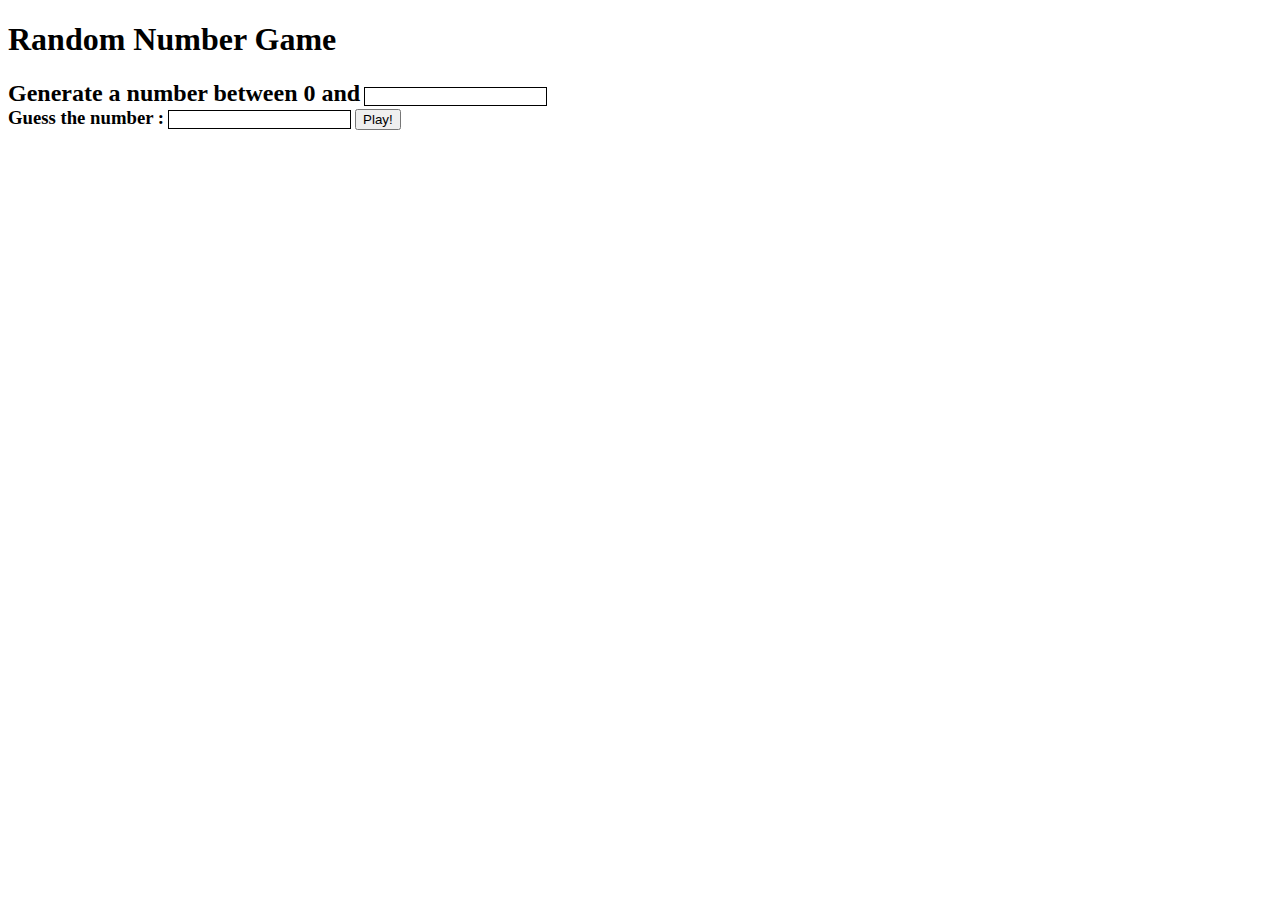
<file: index.html>
<!DOCTYPE html>
<html lang="en">
  <head>
    <meta charset="UTF-8" />
    <meta http-equiv="X-UA-Compatible" content="IE=edge" />
    <meta name="viewport" content="width=device-width, initial-scale=1.0" />
    <title>Document</title>
    <link rel="stylesheet" href="style.css" />
  </head>
  <body>
    <h1>Random Number Game</h1>
    <form id="range-form">
      <h2 style="display: inline">Generate a number between 0 and</h2>
      <input type="number" id="rangeNum" min="1" style="" />
    </form>
    <form id="chosen-form">
      <h3 style="display: inline">Guess the number :</h3>
      <input type="number" id="chosenNum" min="1" />
      <input type="submit" value="Play!" />
    </form>
    <form id="print-form">
      <span></span>
      <span style="font-weight: bold; display: block"></span>
    </form>
    <script src="index.js"></script>
  </body>
</html>
</file>
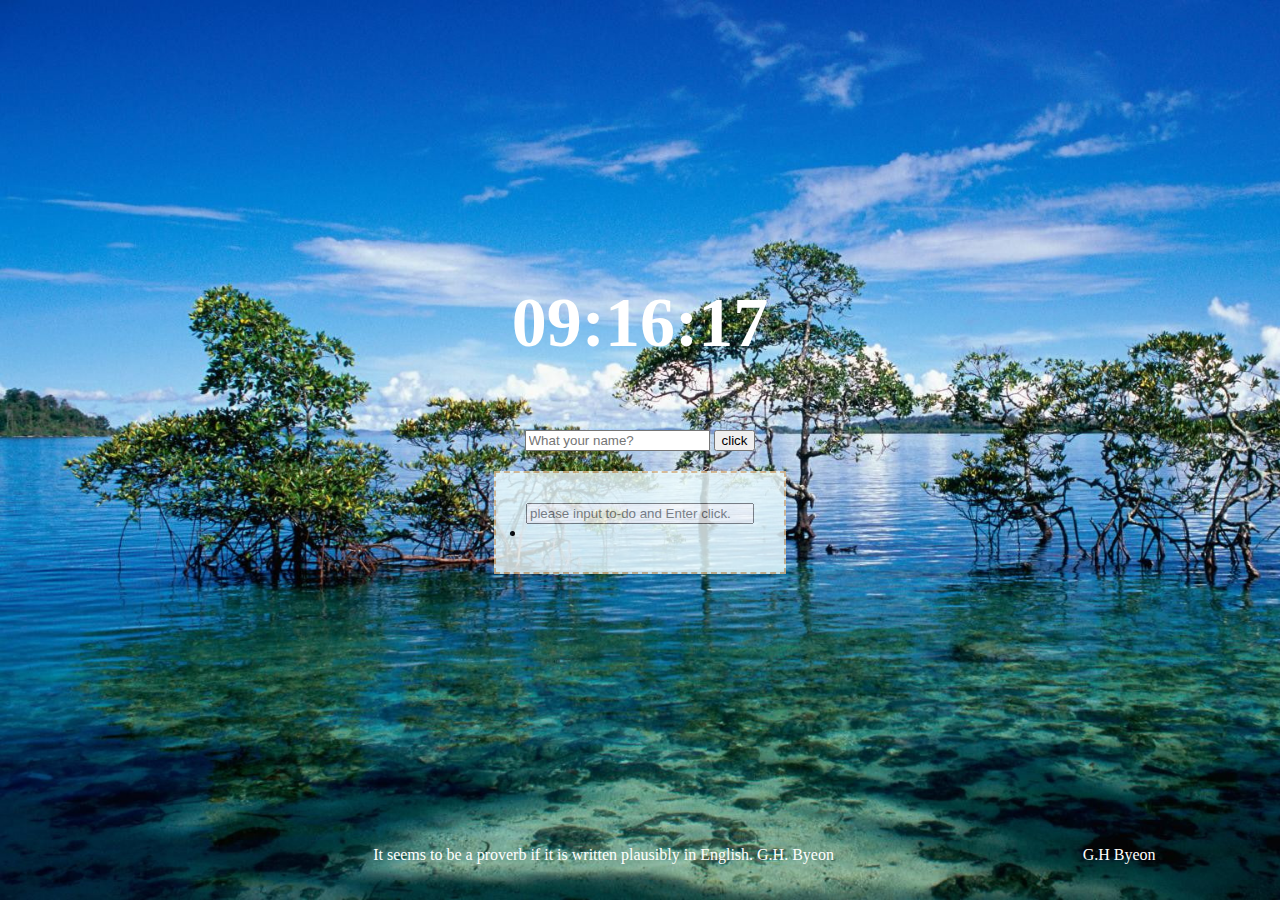
<file: JSLastChal/index.html>
<!DOCTYPE html>
<html lang="en">
<head>
    <meta charset="UTF-8">
    <meta http-equiv="X-UA-Compatible" content="IE=edge">
    <meta name="viewport" content="width=device-width, initial-scale=1.0">
    <link href="src/css/style.css" rel="stylesheet" />
    <title>Momentom</title>
</head>
<body>
    <div id="root">
        <main>
            <form id="clock-form">
                <h1 id="clock">00:00:00</h1>
            </form>            
            <div id="greeting-form">
                <form id="login-form" class="hidden">
                    <input type="text" required placeholder="What your name?" />
                    <input type="submit" value="click" />
                </form>
                <h1 id="greeting" class="hidden"></h1>  
            </div>
            <div id="todo-div">
                <form id="todo-form">
                    <input id="todo-input" type="text" required placeholder="please input to-do and Enter click." />
                </form>
                <li id="todo-list"></li>    
            </div>
            
        </main>
        <footer>
            <form id="weather-form">
                <span></span>
                <span></span>
            </form>
            <form id="quote-form">
                <span></span>
                <span></span>
            </form>
            <span>G.H Byeon</span>
        </footer>
    </div>
    <script src="src/js/greeting.js"></script>
    <script src="src/js/clock.js"></script>
    <script src="src/js/background.js"></script>
    <script src="src/js/quotes.js"></script>
    <script src="src/js/todo.js"></script>
    <script src="src/js/weather.js"></script>
</body>
</html>
</file>
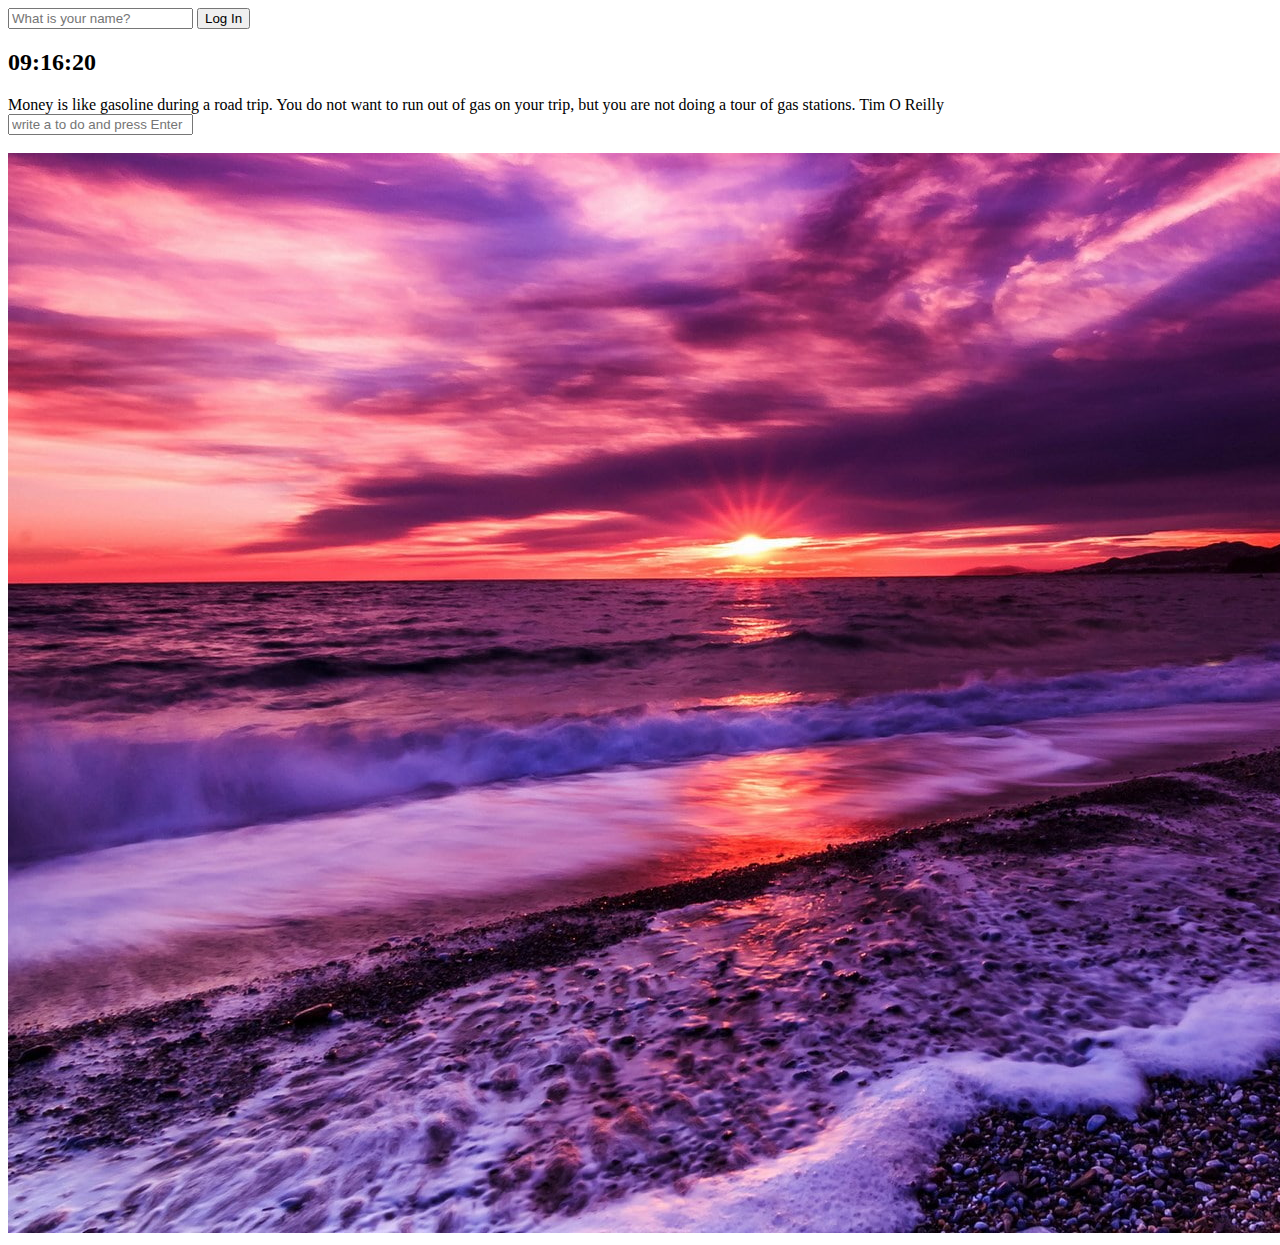
<file: momentum/index.html>
<!DOCTYPE html>
<html lang="en">
<head>
    <meta charset="UTF-8">
    <meta http-equiv="X-UA-Compatible" content="IE=edge">
    <meta name="viewport" content="width=device-width, initial-scale=1.0">
    <link rel="stylesheet" href="css/style.css">
    <title>Momentum App</title>
</head>
<body>
    <form id="login-form" class="hidden">
        <input required maxlength="15" type="text" placeholder="What is your name?" />
        <input type="submit" value="Log In" />
    </form>
    <h1 id="greeting" class="hidden"></h1>
<!-- 5.0 intervals -->    
    <h2 id="clock">00:00:00</h2>
<!-- 6.0 quotes and background -->
    <div id="quote">
        <span>"\n"</span>
        <span></span>
    </div>
<!-- 7 To DO List -->
    <form id="todo-form">
        <input type="text" placeholder="write a to do and press Enter" />
    </form>
    <li id="todo-list"></li>
    <div id="weather">
        <span></span>
        <span></span>
    </div>

    <script src="js/greetings.js"></script>
    <script src="js/clock.js"></script>
    <script src="js/quotes.js"></script>
    <script src="js/background.js"></script>
    <script src="js/todo.js"></script>
    <script src="js/weather.js"></script>
</body>

</html>
</file>
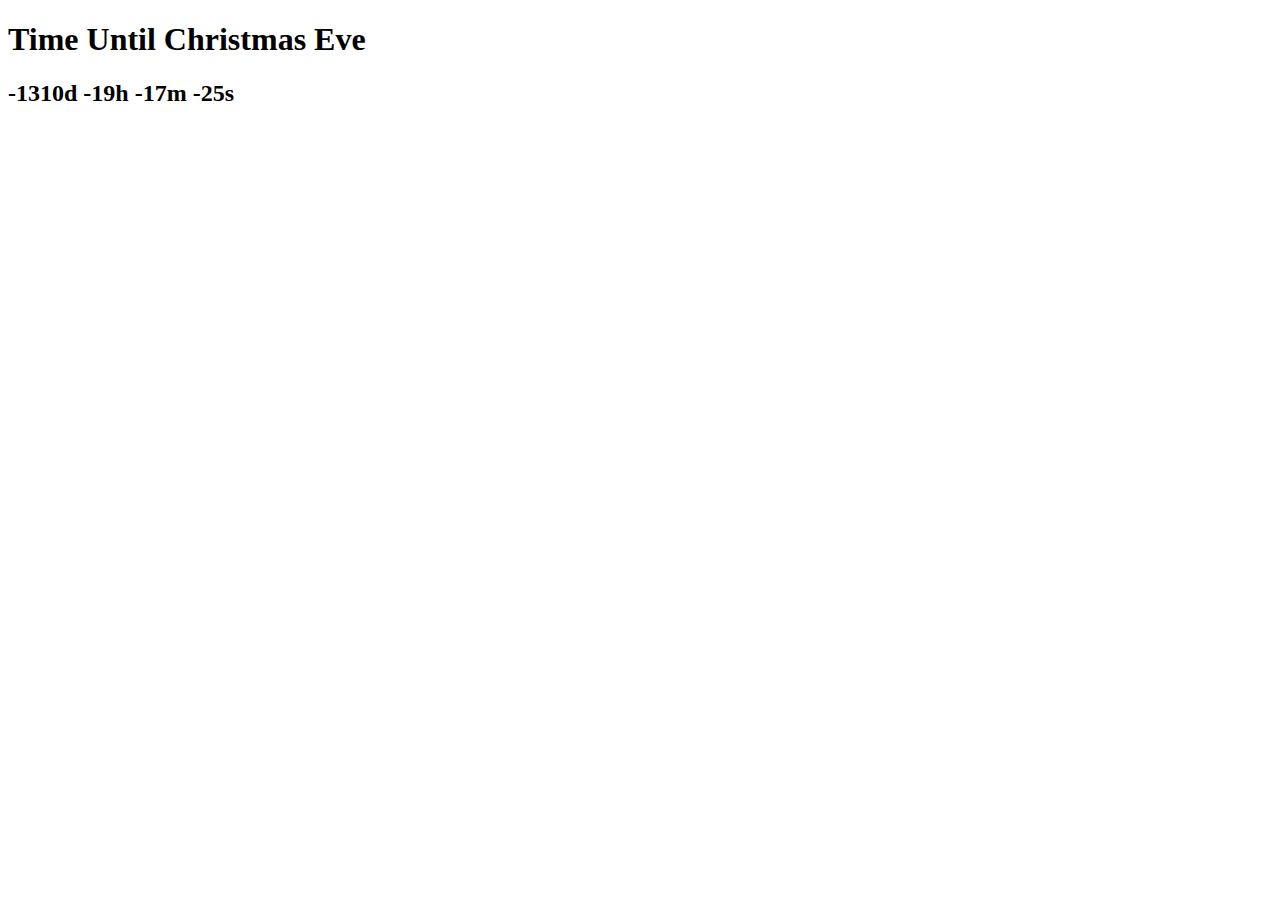
<file: XChrismas/index.html>
<!DOCTYPE html>
<html lang="en">
<head>
    <meta charset="UTF-8">
    <meta http-equiv="X-UA-Compatible" content="IE=edge">
    <meta name="viewport" content="width=device-width, initial-scale=1.0">
    <title>Document</title>
</head>
<body>
    <h1>Time Until Christmas Eve</h1>
    <h2 class="js-clock">000d 00h 00m 00s</h2>
    <script src="src/index.js"></script>
</body>
</html>
</file>
<file: style.css>
input[type="number"] {
  border: solid 1px black;
}
</file>
<file: JSLastChal/src/css/style.css>
.hidden {
    display: none;
}
h1,span {
    color: white;
}

/* form {
    border: black 1px solid;
} */

body {
    display: flex;
    width: 100%;
    height: 100vh;
    margin: 0px;
    background-size: cover;
}

#root {
    display: flex;
    flex-direction: column;
    /* background-color: rgba( 255, 255, 255, 0.1 ); */
    /* width: 100vh;
    height: 100vh; */
}

main {
    width: 100vw;
    height: 90vh;
    display: flex;
    justify-content: center;
    align-items: center;
    flex-direction: column;
    /* justify-content: space-around; */
}
footer {
    width: 100vw;
    height: 10vh;
    display: flex;
    align-items: center;
    justify-content: space-around;
}

#greeting-form {
    padding: 20px;
}

#todo-div {
    padding: 30px;
    background-color: azure;
    opacity: 0.8;
    border: burlywood 2px dashed
}
#todo-input {
    width: 220px;
}

#clock {
    font-size: 70px;
}
#greeting {
    font-size: 50px;
}
</file>
<file: momentum/css/style.css>
.hidden {
    display: none;
}
</file>
